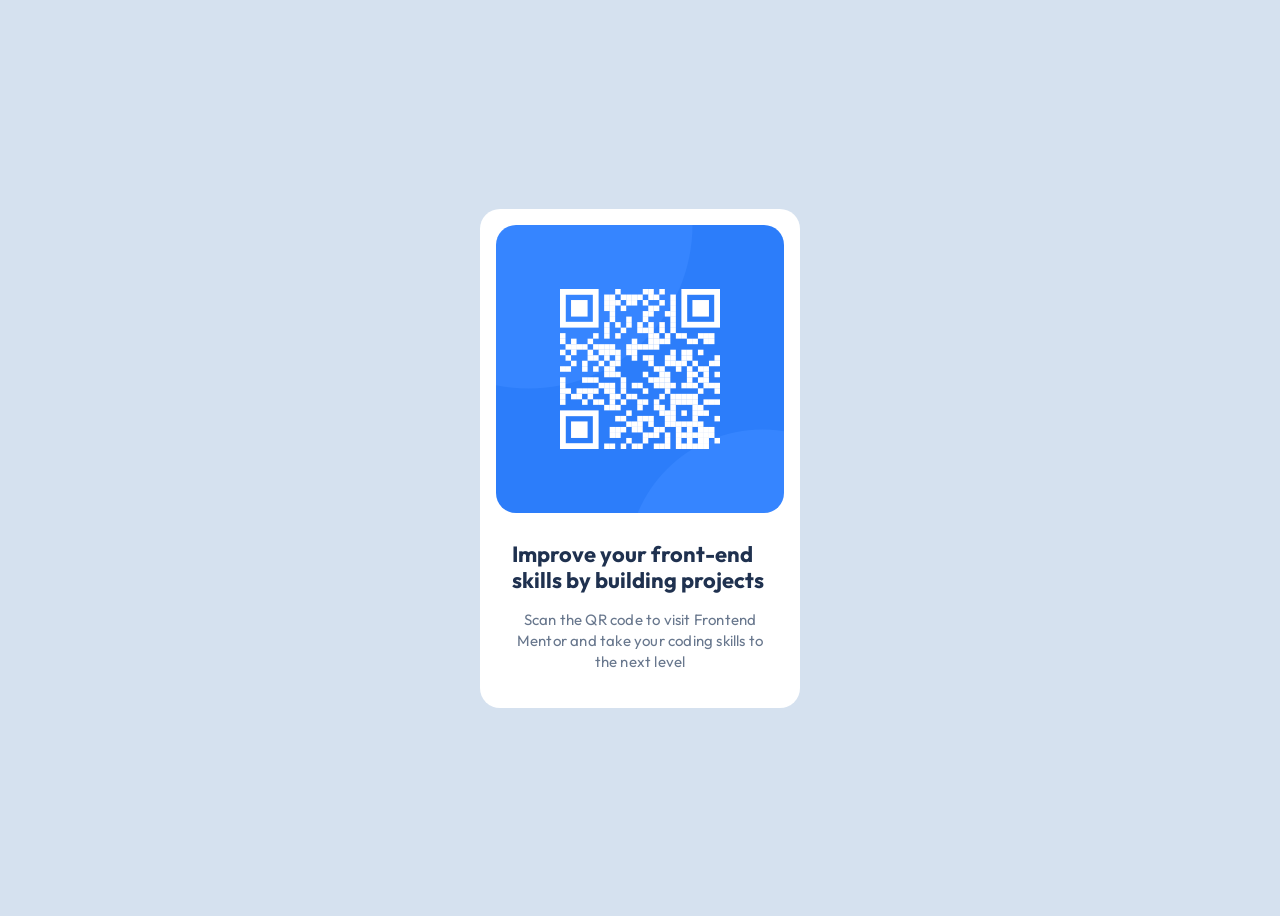
<file: index.html>
﻿<!DOCTYPE html>
<html lang="en">
<head>
    <meta charset="UTF-8">
    <meta name="viewport" content="width=device-width, initial-scale=1.0">
    <title>qr-code-frontend-mentor</title>
    <link rel="stylesheet" href="styles.css">
    <link rel="icon" href="images/favicon-32x32.png">
</head>
<body>

    <figure>
                <img src="images/image-qr-code.png" alt="QR code linking to Frontend Mentor">
                <figcaption>
                    <h1>Improve your front-end skills by building projects</h1>
                    <p>Scan the QR code to visit Frontend Mentor and take your coding skills to the next level</p>
                </figcaption>
    </figure>

</body>
</html>
</file>
<file: styles.css>
﻿@import url('https://fonts.googleapis.com/css2?family=Outfit:wght@100..900&display=swap');

:root{
    /*Color Variables */
    --slate-900: #1F314F;
    --slate-500: #68778D;
    --slate-300: #D5E1Ef;
    --blue-600: #2C7DFA;
    --blue-500: #3685FF;
    --white: #FFFFFF;

    /*Spacing*/
    --large-space: 40px;
    --medium-space: 24px;
    --small-space: 16px;

    /*font-size*/
    --text-preset-1: 22px;
    --text-preset-2: 15px;


}

body{
    background: var(--slate-300);
    min-height: 100vh;
    display: flex;
    justify-content: center;
    align-items: center;
}

figure{
    box-sizing: border-box;
    border-radius: 20px;
    width:320px;
    height: 499px;

    background: var(--white);
}
figcaption{
    box-sizing: border-box;
    padding-top:0px;
    margin-top:0px;
    margin-bottom: 40px;
    margin-right: auto;
    margin-left: auto;


    width: 288px;
    height: 131px;

    font-family: outfit, sans-serif;
    h1{
        margin-top: 0;
        margin-right: var(--small-space);
        margin-left: var(--small-space);
        font-size: var(--text-preset-1);

        line-height: 120%;
        letter-spacing: 0px;

        color: var(--slate-900);

    }
    p{
        margin-top: var(--small-space);
        margin-right: var(--small-space);
        margin-left: var(--small-space);

        font-size: var(--text-preset-2);

        line-height:140%;
        letter-spacing: 0.2px;

        text-align: center;

        color: var(--slate-500);
    }
}




img{
    width: 288px;
    height: 288px;

    margin-top: var(--small-space);
    margin-right: var(--small-space);
    margin-bottom: var(--medium-space);
    margin-left: var(--small-space);

    border-radius: 20px;
}
</file>
